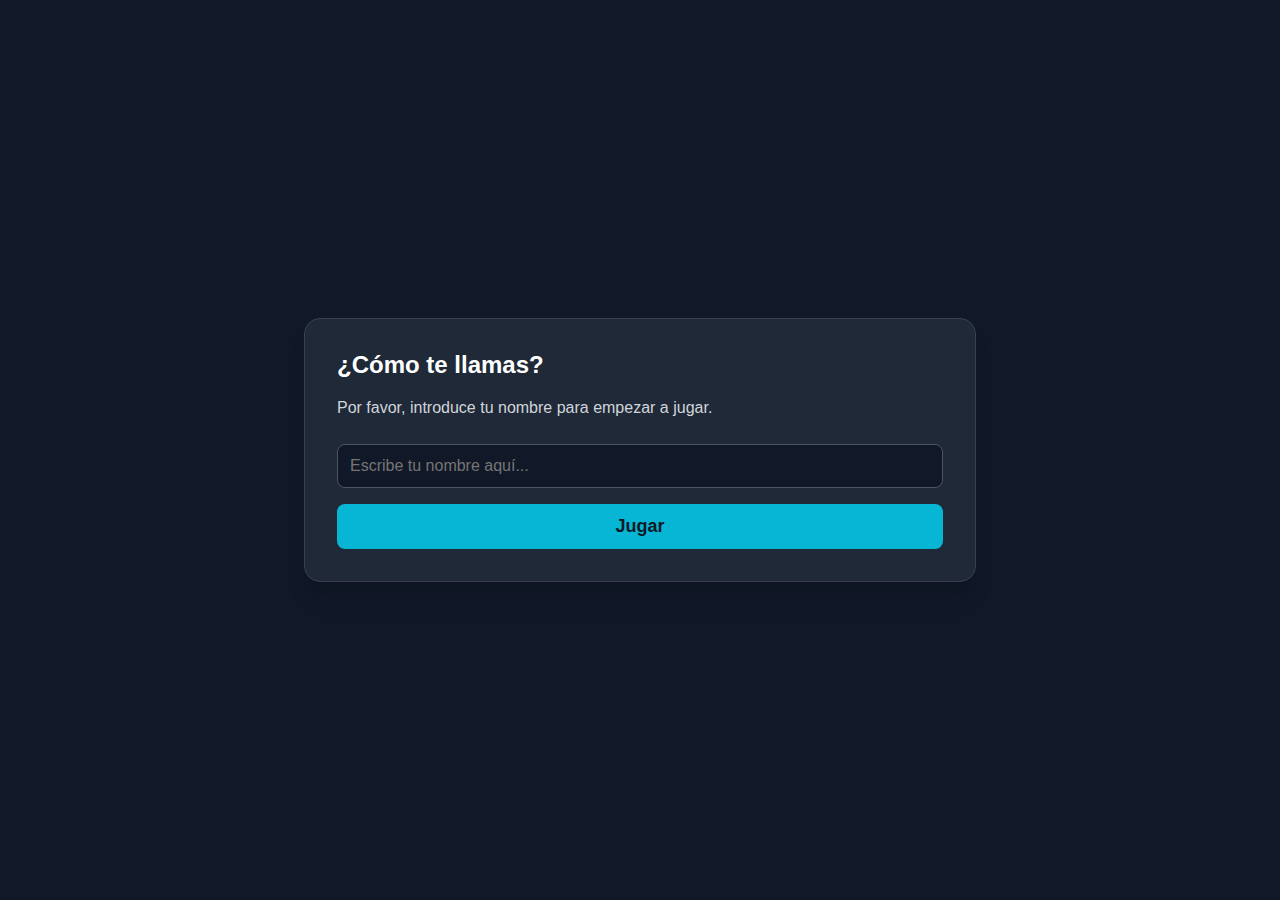
<file: El melomano/index.html>
<!DOCTYPE html>
<html lang="es">

<head>
    <meta charset="UTF-8">
    <meta name="viewport" content="width=device-width, initial-scale=1.0">
    <title>El Melómano - Inicio</title>
    <link rel="stylesheet" href="estilos/estilo.css">
    <script src="javascript/name_input.js" defer></script>
</head>

<body>

    <div class="contenedor-juego">

        <!-- Pantalla para pedir el nombre -->
        <div id="pantalla-nombre" class="pantalla activa">
            <h2>¿Cómo te llamas?</h2>
            <p>Por favor, introduce tu nombre para empezar a jugar.</p>
            <input type="text" id="nombre-input" class="entrada-texto" placeholder="Escribe tu nombre aquí...">
            <button id="btn-empezar-juego" class="boton boton-primario">
                Jugar
            </button>
        </div>
    </div>
</body>

</html>
</file>
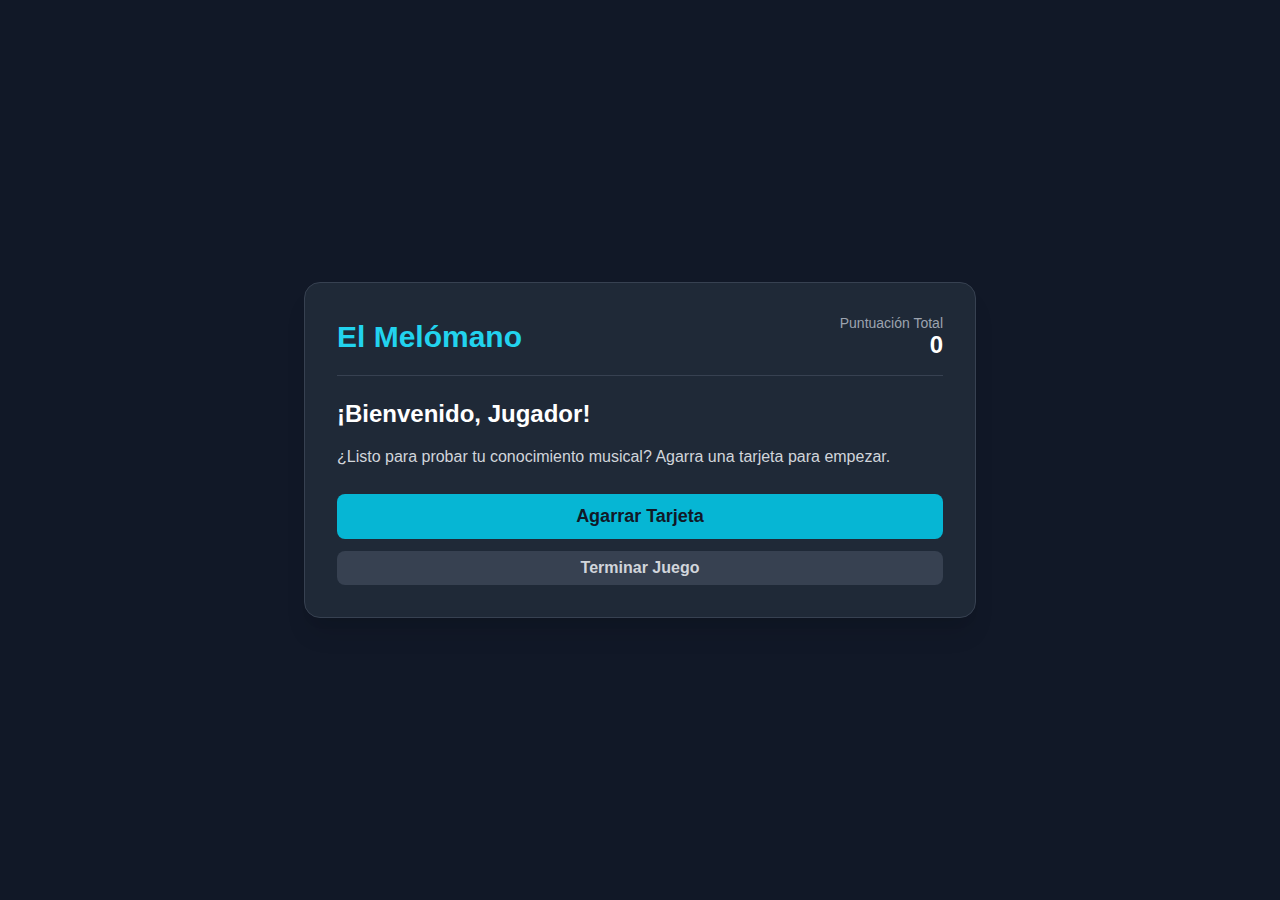
<file: El melomano/game.html>
<!DOCTYPE html>
<html lang="es">

<head>
    <meta charset="UTF-8">
    <meta name="viewport" content="width=device-width, initial-scale=1.0">
    <title>El Melómano - Juego</title>
    <link rel="stylesheet" href="estilo.css">
    <script src="game.js" defer></script>
</head>

<body>

    <div class="contenedor-juego">

        <!-- Encabezado Fijo -->
        <header class="encabezado-juego">
            <h1>El Melómano</h1>
            <div class="contenedor-puntuacion">
                <span class="etiqueta-puntuacion">Puntuación Total</span>
                <span id="score-display" class="valor-puntuacion">0</span>
            </div>
        </header>

        <!-- Pantalla de Inicio (Estado 1) -->
        <div id="pantalla-inicio" class="pantalla activa">
            <h2>¡Bienvenido, <span id="nombre-jugador">Jugador</span>!</h2>
            <p>¿Listo para probar tu conocimiento musical? Agarra una tarjeta para empezar.</p>
            <button id="btn-agarrar-tarjeta" class="boton boton-primario">
                Agarrar Tarjeta
            </button>
            <button id="btn-fin-del-juego" class="boton boton-secundario">
                Terminar Juego
            </button>
        </div>

        <!-- Pantalla de Juego (Estados 2 y 3) -->
        <div id="pantalla-juego" class="pantalla">

            <!-- Desafío de Canción (Estado 2) -->
            <div id="desafio-cancion" class="contenedor-desafio">
                <h3>Desafío 1: Completa la Canción</h3>
                <p id="lyric-prompt" class="caja-consigna"></p>
                <input type="text" id="lyric-input" class="entrada-texto" placeholder="Escribe la parte que falta...">
                <button id="btn-enviar-cancion" class="boton boton-primario">
                    Enviar Letra
                </button>
            </div>

            <!-- Desafío de Pregunta (Estado 3) -->
            <div id="desafio-pregunta" class="contenedor-desafio">
                <h3 id="question-title">Desafío 2: Pregunta</h3>
                <p id="question-text" class="caja-consigna"></p>
                <div id="options-container" class="cuadricula-opciones">
                </div>
            </div>

            <div id="feedback-message" class="caja-mensaje"></div>
        </div>

        <!-- Pantalla de Puntuación (Estado 4) -->
        <div id="pantalla-puntuacion" class="pantalla">
            <h2>¡Tarjeta Completada!</h2>
            <p id="round-score-display">Sumaste X puntos en esta ronda.</p>
            <button id="btn-siguiente-tarjeta" class="boton boton-primario">
                Siguiente Tarjeta
            </button>
        </div>

        <!-- Pantalla de Fin (Estado 5) -->
        <div id="pantalla-fin" class="pantalla">
            <h2>Juego Terminado</h2>
            <p id="final-score-display">Tu puntuación final es de X puntos. ¡Gracias por jugar!</p>
            <button id="btn-reiniciar" class="boton boton-primario">
                Jugar de Nuevo
            </button>
        </div>

        <!-- Pantalla de Confirmación para Terminar Juego -->
        <div id="pantalla-confirmar-fin" class="pantalla">
            <h2>¿Deseas salir?</h2>
            <p>Puedes cambiar de jugador (esto te llevará a la pantalla de inicio) o cancelar para seguir jugando.</p>
            <button id="btn-cambiar-jugador" class="boton boton-primario">
                Cambiar de Jugador
            </button>
            <button id="btn-cancelar-fin" class="boton boton-secundario">
                Cancelar y Seguir Jugando
            </button>
        </div>
    </div>
</body>

</html>
</file>
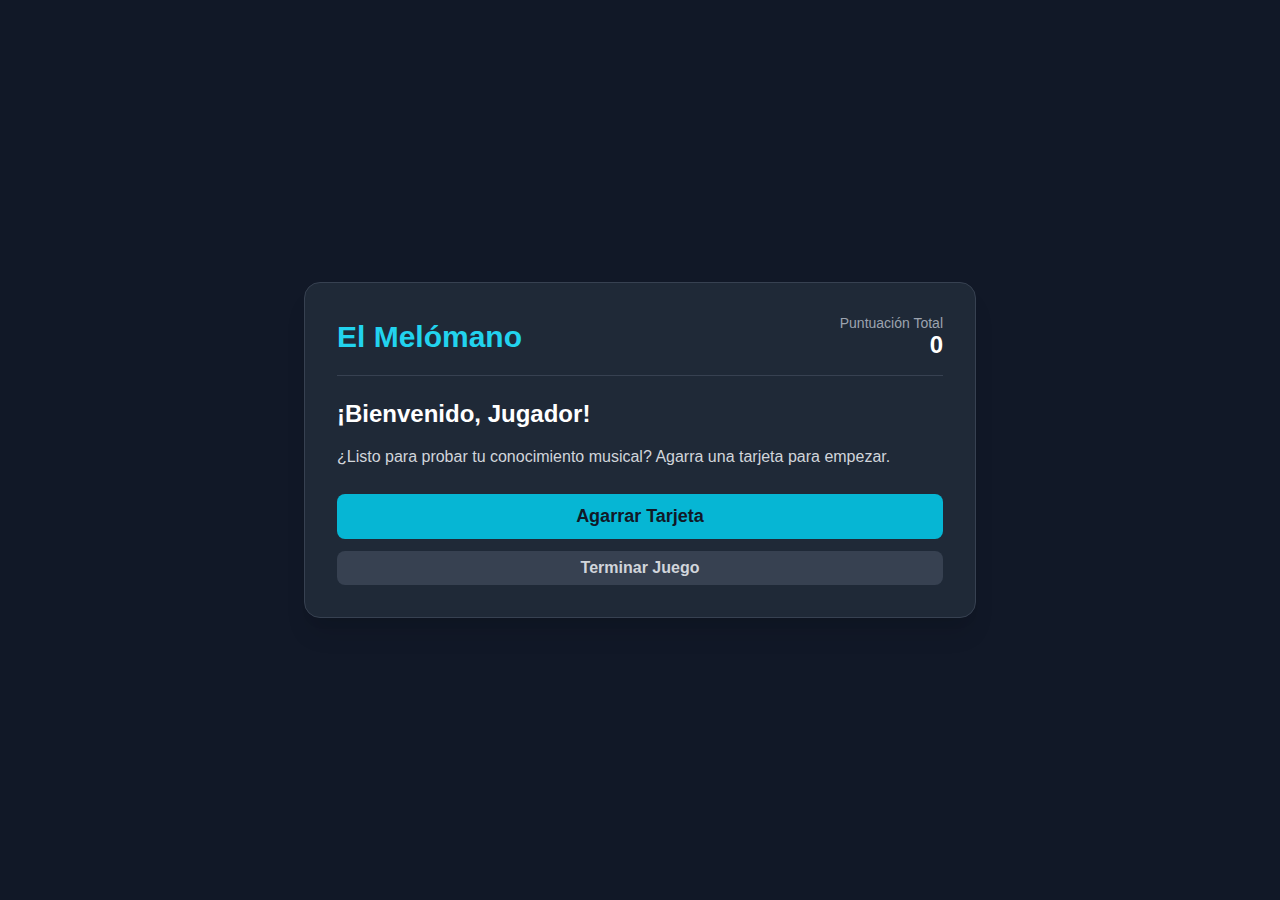
<file: El melomano/html/game.html>
<!DOCTYPE html>
<html lang="es">

<head>
    <meta charset="UTF-8">
    <meta name="viewport" content="width=device-width, initial-scale=1.0">
    <title>El Melómano - Juego</title>
    <link rel="stylesheet" href="../estilos/estilo.css">
    <script src="../javascript/game.js" defer></script>
</head>

<body>

    <div class="contenedor-juego">

        <!-- Encabezado Fijo -->
        <header class="encabezado-juego">
            <h1>El Melómano</h1>
            <div class="contenedor-puntuacion">
                <span class="etiqueta-puntuacion">Puntuación Total</span>
                <span id="score-display" class="valor-puntuacion">0</span>
            </div>
        </header>

        <!-- Pantalla de Inicio (Estado 1) -->
        <div id="pantalla-inicio" class="pantalla activa">
            <h2>¡Bienvenido, <span id="nombre-jugador">Jugador</span>!</h2>
            <p>¿Listo para probar tu conocimiento musical? Agarra una tarjeta para empezar.</p>
            <button id="btn-agarrar-tarjeta" class="boton boton-primario">
                Agarrar Tarjeta
            </button>
            <button id="btn-fin-del-juego" class="boton boton-secundario">
                Terminar Juego
            </button>
        </div>

        <!-- Pantalla de Juego (Estados 2 y 3) -->
        <div id="pantalla-juego" class="pantalla">

            <!-- Desafío de Canción (Estado 2) -->
            <div id="desafio-cancion" class="contenedor-desafio">
                <h3>Desafío 1: Completa la Canción</h3>
                <p id="lyric-prompt" class="caja-consigna"></p>
                <input type="text" id="lyric-input" class="entrada-texto" placeholder="Escribe la parte que falta...">
                <button id="btn-enviar-cancion" class="boton boton-primario">
                    Enviar Letra
                </button>
            </div>

            <!-- Desafío de Pregunta (Estado 3) -->
            <div id="desafio-pregunta" class="contenedor-desafio">
                <h3 id="question-title">Desafío 2: Pregunta</h3>
                <p id="question-text" class="caja-consigna"></p>
                <div id="options-container" class="cuadricula-opciones">
                </div>
            </div>

            <div id="feedback-message" class="caja-mensaje"></div>
        </div>

        <!-- Pantalla de Puntuación (Estado 4) -->
        <div id="pantalla-puntuacion" class="pantalla">
            <h2>¡Tarjeta Completada!</h2>
            <p id="round-score-display">Sumaste X puntos en esta ronda.</p>
            <button id="btn-siguiente-tarjeta" class="boton boton-primario">
                Siguiente Tarjeta
            </button>
        </div>

        <!-- Pantalla de Fin (Estado 5) -->
        <div id="pantalla-fin" class="pantalla">
            <h2>Juego Terminado</h2>
            <p id="final-score-display">Tu puntuación final es de X puntos. ¡Gracias por jugar!</p>
            <button id="btn-reiniciar" class="boton boton-primario">
                Jugar de Nuevo
            </button>
        </div>

        <!-- Pantalla de Confirmación para Terminar Juego -->
        <div id="pantalla-confirmar-fin" class="pantalla">
            <h2>¿Deseas salir?</h2>
            <p>Puedes cambiar de jugador (esto te llevará a la pantalla de inicio) o cancelar para seguir jugando.</p>
            <button id="btn-cambiar-jugador" class="boton boton-primario">
                Cambiar de Jugador
            </button>
            <button id="btn-cancelar-fin" class="boton boton-secundario">
                Cancelar y Seguir Jugando
            </button>
        </div>
    </div>
</body>

</html>
</file>
<file: El melomano/estilos/estilo.css>
* {
    box-sizing: border-box;
    margin: 0;
    padding: 0;
}

body {
    font-family: -apple-system, BlinkMacSystemFont, 'Segoe UI', Roboto, Helvetica, Arial, sans-serif;
    background-color: #111827;
    color: #f3f4f6;
    min-height: 100vh;
    display: flex;
    align-items: center;
    justify-content: center;
    padding: 1rem;
}

.contenedor-juego {
    max-width: 672px;
    width: 100%;
    background-color: #1f2937;
    padding: 2rem;
    border-radius: 1rem;
    box-shadow: 0 20px 25px -5px rgba(0, 0, 0, 0.1), 0 10px 10px -5px rgba(0, 0, 0, 0.04);
    border: 1px solid #374151;
}

.encabezado-juego {
    display: flex;
    justify-content: space-between;
    align-items: center;
    margin-bottom: 1.5rem;
    padding-bottom: 1rem;
    border-bottom: 1px solid #374151;
}

.encabezado-juego h1 {
    font-size: 1.875rem;
    font-weight: 700;
    color: #22d3ee;
}

.contenedor-puntuacion {
    text-align: right;
}

.etiqueta-puntuacion {
    font-size: 0.875rem;
    color: #9ca3af;
    display: block;
}

.valor-puntuacion {
    font-size: 1.5rem; /* text-2xl */
    font-weight: 700;
    color: #ffffff;
}
.pantalla {
    display: none;
}

.pantalla.activa {
    display: block;
}

.pantalla h2 {
    font-size: 1.5rem;
    font-weight: 600;
    color: #ffffff;
    margin-bottom: 1rem;
}

.pantalla p {
    color: #d1d5db;
    margin-bottom: 1.5rem;
    line-height: 1.6;
}
.boton {
    width: 100%;
    font-weight: 700;
    padding: 0.75rem 1.25rem;
    border-radius: 0.5rem; 
    font-size: 1.125rem; 
    border: none;
    cursor: pointer;
    transition: all 0.2s ease;
}

.entrada-texto + .boton-primario {
    margin-top: 1rem;
}

.boton-primario {
    background-color: #06b6d4;
    color: #111827;
}

.boton-primario:hover {
    background-color: #22d3ee;
}

.boton-secundario {
    background-color: #374151;
    color: #d1d5db;
    margin-top: 0.75rem;
    font-size: 1rem;
    padding: 0.5rem 1.25rem;
}

.boton-secundario:hover {
    background-color: #4b5563;
}

.contenedor-desafio {
    margin-bottom: 1.5rem;
}

.contenedor-desafio h3 {
    font-size: 1.25rem;
    font-weight: 600;
    color: #d1d5db;
    margin-bottom: 0.5rem;
}

.caja-consigna {
    background-color: #374151;
    padding: 1rem;
    border-radius: 0.375rem;
    margin-bottom: 1rem;
    font-family: monospace;
}

.entrada-texto {
    width: 100%;
    padding: 0.75rem;
    background-color: #111827;
    border: 1px solid #4b5563;
    border-radius: 0.5rem;
    color: #ffffff;
    font-size: 1rem;
}

.entrada-texto:focus {
    outline: none;
    border-color: #06b6d4;
    box-shadow: 0 0 0 2px #06b6d4;
}

.cuadricula-opciones {
    display: grid;
    grid-template-columns: 1fr;
    gap: 0.75rem;
}

.cuadricula-opciones button {
    width: 100%;
    text-align: left;
    padding: 0.75rem;
    background-color: #374151;
    border-radius: 0.5rem;
    border: none;
    color: #f3f4f6;
    cursor: pointer;
    transition: background-color 0.2s ease;
}

.cuadricula-opciones button:hover {
    background-color: #4b5563;
}

.caja-mensaje {
    text-align: center;
    font-weight: 600;
    font-size: 1.125rem;
    padding: 0.5rem;
    border-radius: 0.375rem;
    display: none;
}

.mensaje-correcto {
    color: #4ade80;
}

.mensaje-incorrecto {
    color: #f87171;
}

.caja-depurador {
    margin-top: 1.5rem;
    padding: 0.75rem;
    background-color: #111827;
    border: 1px solid #374151;
    border-radius: 0.375rem;
    font-size: 0.75rem;
    font-family: monospace;
    color: #6b7280;
}

.caja-depurador h4 {
    font-weight: 700;
}

.caja-depurador span {
    font-weight: 700;
}

#debug-state {
    color: #22d3ee;
}

#debug-stack {
    color: #fcd34d;
}

.resumen-final {
    background-color: #374151;
    border-radius: 0.5rem;
    padding: 1rem;
    margin-bottom: 1.5rem;
}

.resumen-titulo {
    font-size: 1.125rem;
    font-weight: 600;
    color: #ffffff; 
    border-bottom: 1px solid #4b5563; 
    padding-bottom: 0.75rem;
    margin-bottom: 0.75rem;
}

.resumen-item {
    display: flex;
    justify-content: space-between;
    align-items: center;
    padding: 0.5rem 0;
    font-size: 1rem;
    color: #d1d5db; 
}

.resumen-item strong {
    font-weight: 700;
    color: #ffffff; 
}

.resumen-item.item-total-score span {
    font-weight: 700;
    color: #ffffff;
}
.resumen-item.item-total-score strong {
    color: #22d3ee; 
    font-size: 1.25rem;
}
</file>
<file: El melomano/estilo.css>
* {
    box-sizing: border-box;
    margin: 0;
    padding: 0;
}

body {
    font-family: -apple-system, BlinkMacSystemFont, 'Segoe UI', Roboto, Helvetica, Arial, sans-serif;
    background-color: #111827;
    color: #f3f4f6;
    min-height: 100vh;
    display: flex;
    align-items: center;
    justify-content: center;
    padding: 1rem;
}

.contenedor-juego {
    max-width: 672px;
    width: 100%;
    background-color: #1f2937;
    padding: 2rem;
    border-radius: 1rem;
    box-shadow: 0 20px 25px -5px rgba(0, 0, 0, 0.1), 0 10px 10px -5px rgba(0, 0, 0, 0.04);
    border: 1px solid #374151;
}

.encabezado-juego {
    display: flex;
    justify-content: space-between;
    align-items: center;
    margin-bottom: 1.5rem;
    padding-bottom: 1rem;
    border-bottom: 1px solid #374151;
}

.encabezado-juego h1 {
    font-size: 1.875rem;
    font-weight: 700;
    color: #22d3ee;
}

.contenedor-puntuacion {
    text-align: right;
}

.etiqueta-puntuacion {
    font-size: 0.875rem;
    color: #9ca3af;
    display: block;
}

.valor-puntuacion {
    font-size: 1.5rem; /* text-2xl */
    font-weight: 700;
    color: #ffffff;
}
.pantalla {
    display: none;
}

.pantalla.activa {
    display: block;
}

.pantalla h2 {
    font-size: 1.5rem;
    font-weight: 600;
    color: #ffffff;
    margin-bottom: 1rem;
}

.pantalla p {
    color: #d1d5db;
    margin-bottom: 1.5rem;
    line-height: 1.6;
}
.boton {
    width: 100%;
    font-weight: 700;
    padding: 0.75rem 1.25rem;
    border-radius: 0.5rem; 
    font-size: 1.125rem; 
    border: none;
    cursor: pointer;
    transition: all 0.2s ease;
}

.entrada-texto + .boton-primario {
    margin-top: 1rem;
}

.boton-primario {
    background-color: #06b6d4;
    color: #111827;
}

.boton-primario:hover {
    background-color: #22d3ee;
}

.boton-secundario {
    background-color: #374151;
    color: #d1d5db;
    margin-top: 0.75rem;
    font-size: 1rem;
    padding: 0.5rem 1.25rem;
}

.boton-secundario:hover {
    background-color: #4b5563;
}

.contenedor-desafio {
    margin-bottom: 1.5rem;
}

.contenedor-desafio h3 {
    font-size: 1.25rem;
    font-weight: 600;
    color: #d1d5db;
    margin-bottom: 0.5rem;
}

.caja-consigna {
    background-color: #374151;
    padding: 1rem;
    border-radius: 0.375rem;
    margin-bottom: 1rem;
    font-family: monospace;
}

.entrada-texto {
    width: 100%;
    padding: 0.75rem;
    background-color: #111827;
    border: 1px solid #4b5563;
    border-radius: 0.5rem;
    color: #ffffff;
    font-size: 1rem;
}

.entrada-texto:focus {
    outline: none;
    border-color: #06b6d4;
    box-shadow: 0 0 0 2px #06b6d4;
}

.cuadricula-opciones {
    display: grid;
    grid-template-columns: 1fr;
    gap: 0.75rem;
}

.cuadricula-opciones button {
    width: 100%;
    text-align: left;
    padding: 0.75rem;
    background-color: #374151;
    border-radius: 0.5rem;
    border: none;
    color: #f3f4f6;
    cursor: pointer;
    transition: background-color 0.2s ease;
}

.cuadricula-opciones button:hover {
    background-color: #4b5563;
}

.caja-mensaje {
    text-align: center;
    font-weight: 600;
    font-size: 1.125rem;
    padding: 0.5rem;
    border-radius: 0.375rem;
    display: none;
}

.mensaje-correcto {
    color: #4ade80;
}

.mensaje-incorrecto {
    color: #f87171;
}

.caja-depurador {
    margin-top: 1.5rem;
    padding: 0.75rem;
    background-color: #111827;
    border: 1px solid #374151;
    border-radius: 0.375rem;
    font-size: 0.75rem;
    font-family: monospace;
    color: #6b7280;
}

.caja-depurador h4 {
    font-weight: 700;
}

.caja-depurador span {
    font-weight: 700;
}

#debug-state {
    color: #22d3ee;
}

#debug-stack {
    color: #fcd34d;
}
</file>
